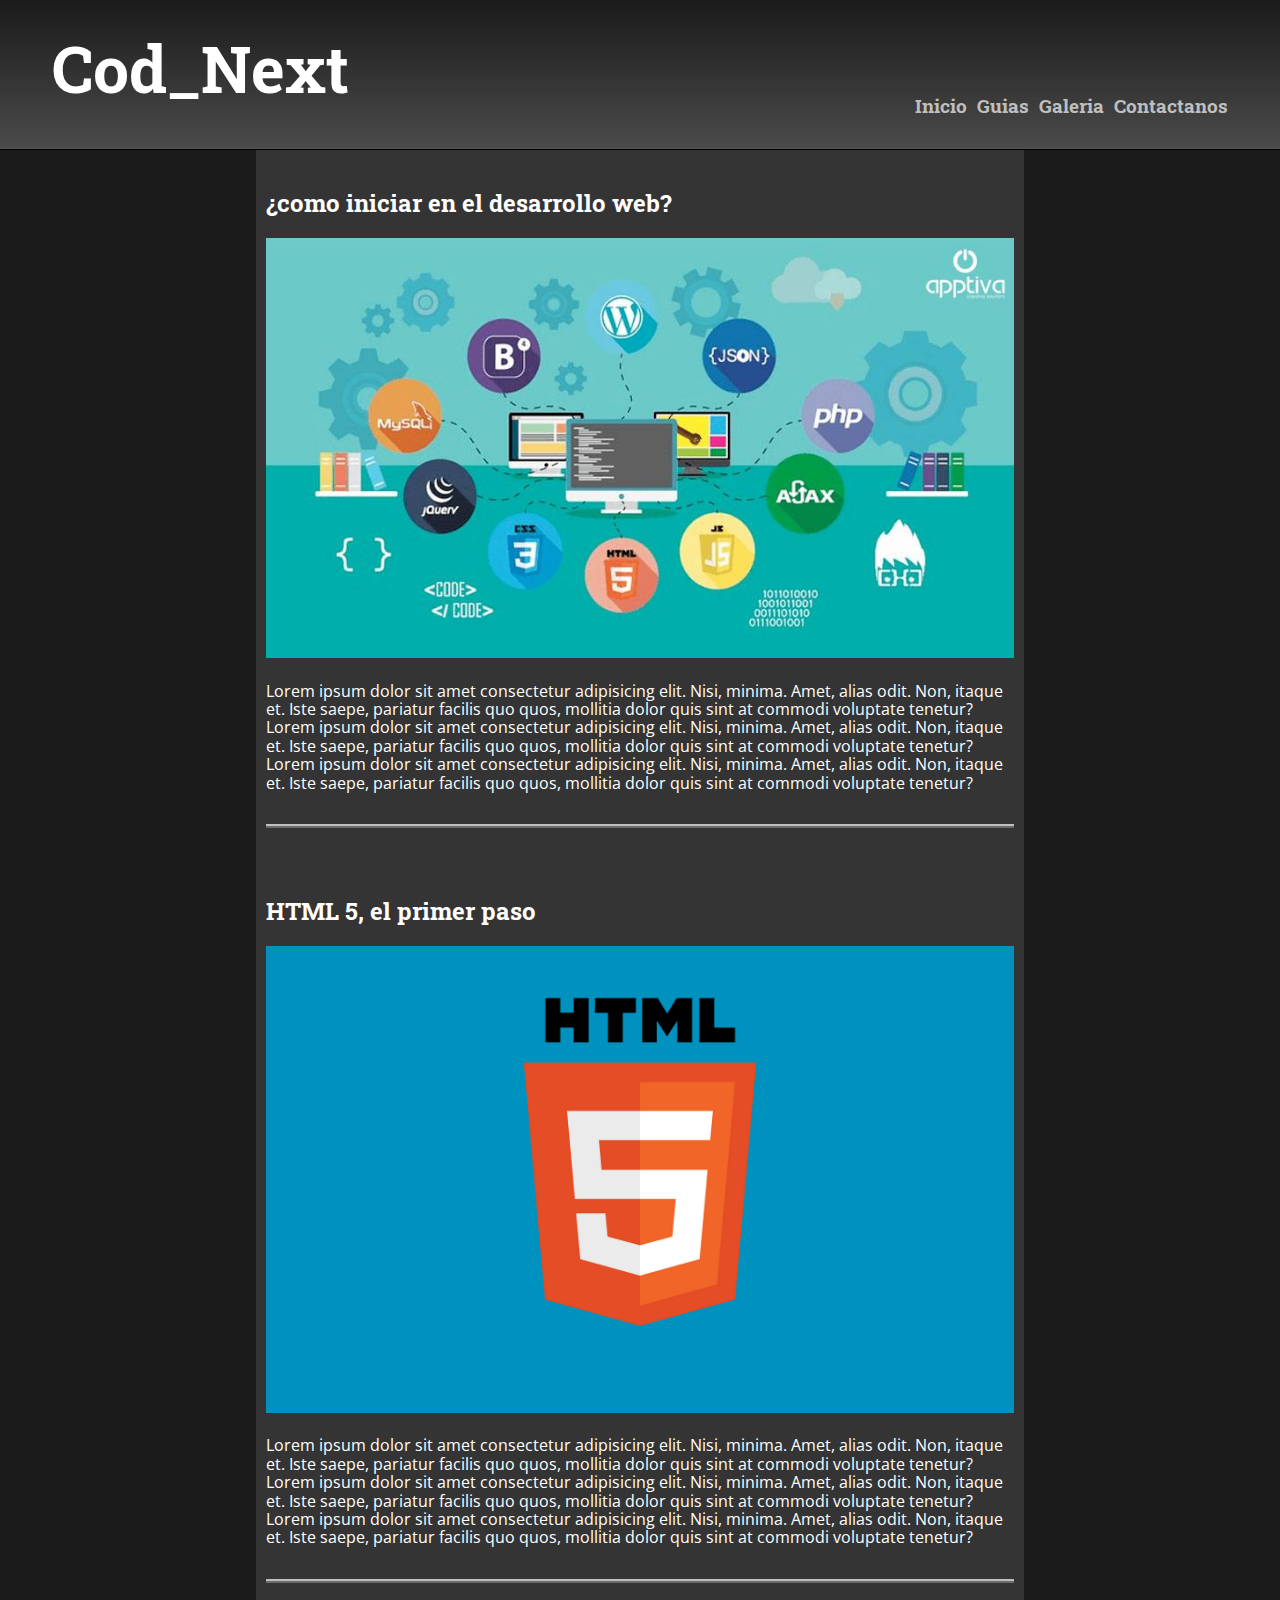
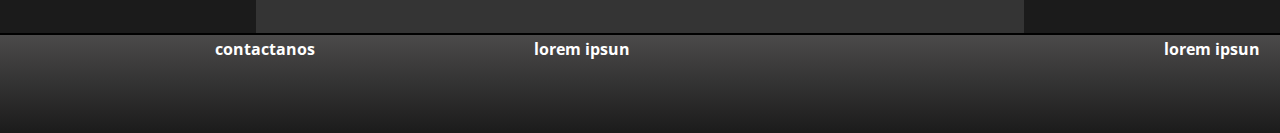
<file: principal/index.html>
<!DOCTYPE html>
<html lang="en">
<head>
    <meta charset="UTF-8">
    <meta http-equiv="X-UA-Compatible" content="IE=edge">
    <meta name="viewport" content="width=device-width, initial-scale=1.0">
    <link rel="preconnect" href="https://fonts.googleapis.com">
    <link rel="preconnect" href="https://fonts.gstatic.com" crossorigin>
    <link href="https://fonts.googleapis.com/css2?family=Open+Sans&family=Roboto+Slab&display=swap" rel="stylesheet"> 
    <link rel="stylesheet" href="normalize.css">
    <link rel="stylesheet" href="index.css">
    <title>CodNext</title>
</head>
<header>
    <div>
        <h1>Cod_Next</h1>
    </div>

    <nav>
        <h3><a href="index.html">Inicio</a></h3>
        <h3><a href="../guias/guias.html">Guias</a></h3>
        <h3><a href="../galeria/galeria.html">Galeria</a></h3>
        <h3><a href="../contactanos/contactanos.html">Contactanos</a></h3>
    </nav>
    
</header>

<body>
<div class="body">
    <div class="primera">
        <h2>¿como iniciar en el desarrollo web?</h2>
        <img src="desarrollo-web.jpeg" alt="desarrollo-web">
        <p>Lorem ipsum dolor sit amet consectetur adipisicing elit. 
            Nisi, minima. Amet, alias odit. Non, itaque et. Iste saepe,
            pariatur facilis quo quos, mollitia dolor quis sint at commodi voluptate tenetur?
            Lorem ipsum dolor sit amet consectetur adipisicing elit. 
            Nisi, minima. Amet, alias odit. Non, itaque et. Iste saepe,
            pariatur facilis quo quos, mollitia dolor quis sint at commodi voluptate tenetur?
            Lorem ipsum dolor sit amet consectetur adipisicing elit. 
            Nisi, minima. Amet, alias odit. Non, itaque et. Iste saepe,
            pariatur facilis quo quos, mollitia dolor quis sint at commodi voluptate tenetur?</p>
    </div>
    <div class="ultima">
        <h2>HTML 5, el primer paso</h2>
        <img src="html5.png" alt="html5">
        <p>Lorem ipsum dolor sit amet consectetur adipisicing elit. 
            Nisi, minima. Amet, alias odit. Non, itaque et. Iste saepe,
            pariatur facilis quo quos, mollitia dolor quis sint at commodi voluptate tenetur?
            Lorem ipsum dolor sit amet consectetur adipisicing elit. 
            Nisi, minima. Amet, alias odit. Non, itaque et. Iste saepe,
            pariatur facilis quo quos, mollitia dolor quis sint at commodi voluptate tenetur?
            Lorem ipsum dolor sit amet consectetur adipisicing elit. 
            Nisi, minima. Amet, alias odit. Non, itaque et. Iste saepe,
            pariatur facilis quo quos, mollitia dolor quis sint at commodi voluptate tenetur?</p>
    </div>
</div>  
</body>

<footer>
    <h4>contactanos</h4>
    <h4>lorem ipsun</h4>
    <h4>lorem ipsun</h4>
</footer>
</html>
</file>
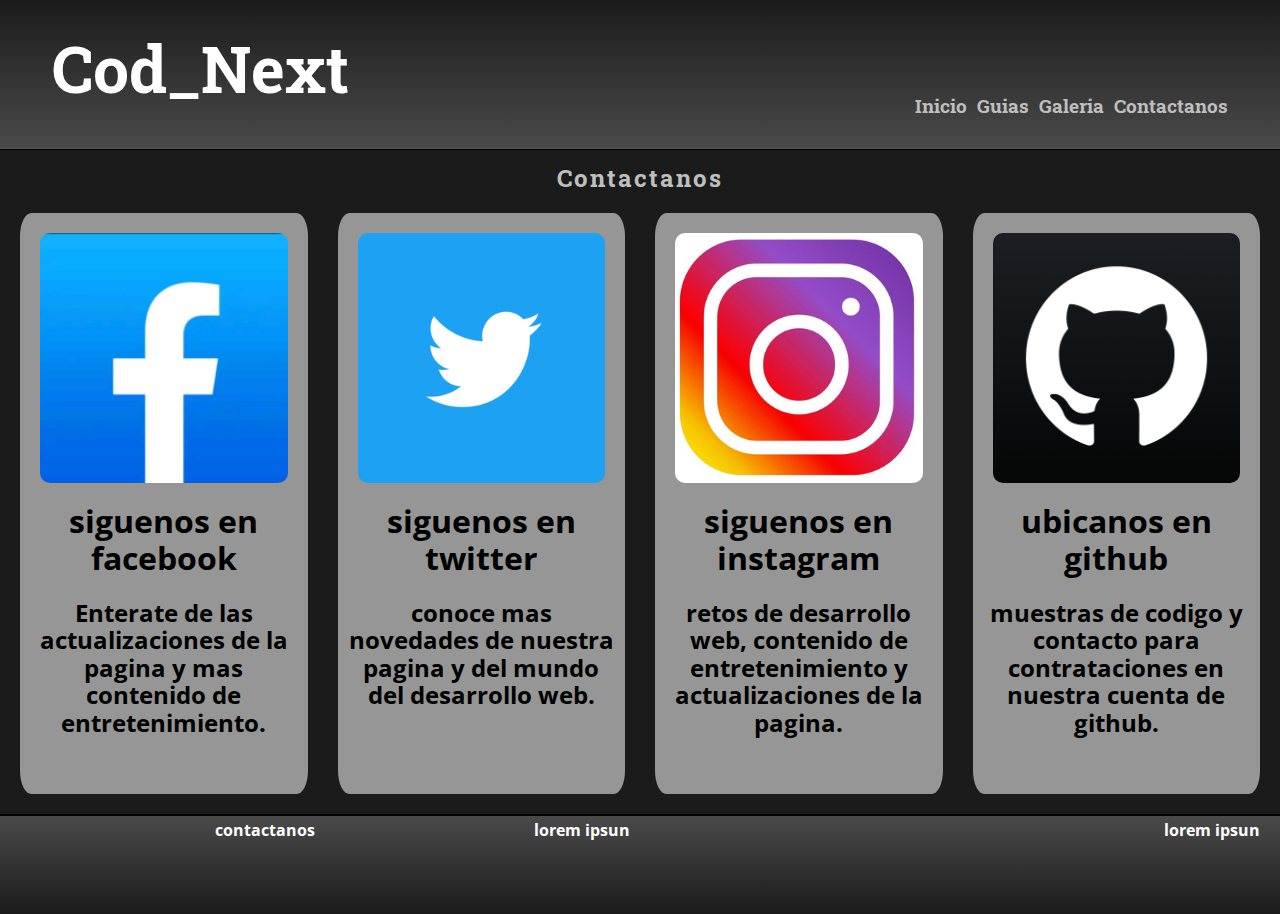
<file: contactanos/contactanos.html>
<!DOCTYPE html>
<html lang="en">
<head>
    <meta charset="UTF-8">
    <meta http-equiv="X-UA-Compatible" content="IE=edge">
    <meta name="viewport" content="width=device-width, initial-scale=1.0">
    <link rel="preconnect" href="https://fonts.googleapis.com">
    <link rel="preconnect" href="https://fonts.gstatic.com" crossorigin>
    <link href="https://fonts.googleapis.com/css2?family=Open+Sans&family=Roboto+Slab&display=swap" rel="stylesheet"> 
    <link rel="stylesheet" href="normalize.css">
    <link rel="stylesheet" href="contactanos.css">
    <title>CodNext || Contactanos</title>
</head>
<header>
    <div>
        <h1>Cod_Next</h1>
    </div>

    <nav>
        <h3><a href="../principal/index.html">Inicio</a></h3>
        <h3><a href="../guias/guias.html">Guias</a></h3>
        <h3><a href="../galeria/galeria.html">Galeria</a></h3>
        <h3><a href="contactanos.html">Contactanos</a></h3>
    </nav>
</header>

<body>
    <div class="titulo"><h2>Contactanos</h2></div>
<!-- TARJETA DE DIRECCION DE FACEBOOK-->
<div class="body">
    <div class="card">
        <div class="image">
            <a href="https://www.facebook.com/">
                <img src="imagenes/facebook.png" alt="imagen gel codigo QR" class="imagen-principal" />
            </a>
        </div>

        <div class="text">
            <h1>
                siguenos en facebook
            </h1>
            <h2>
                Enterate de las actualizaciones de la pagina y mas contenido de entretenimiento.
            </h2>
        </div>
    </div>  
<!-- TARJETA DE DIRECCION DE TWITTER-->
    <div class="card">
        <div class="image">
            <a href="https://twitter.com/?lang=es">
                <img src="imagenes/twiter.png" alt="imagen gel codigo QR" class="imagen-principal" />
            </a>
        </div>

        <div class="text">
            <h1>
                siguenos en twitter
            </h1>
            <h2>
                conoce mas novedades de nuestra pagina y del mundo del desarrollo web.
            </h2>
        </div>
    </div>  

<!-- TARJETA DE DIRECCION DE INSTAGRAM-->
    <div class="card">
        <div class="image">
            <a href="https://www.instagram.com/">
                <img src="imagenes/instagram.PNG" alt="imagen gel codigo QR" class="imagen-principal" />
            </a>
        </div>

        <div class="text">
            <h1>
                siguenos en instagram
            </h1>
            <h2>
                retos de desarrollo web, contenido de entretenimiento y actualizaciones de la pagina.
            </h2>
        </div>
    </div>

<!-- TARJETA DE DIRECCION DE GITHUB-->
    <div class="card">
        <div class="image">
            <a href="https://github.com/">
                <img src="imagenes/github.png" alt="imagen gel codigo QR" class="imagen-principal" />
            </a>
        </div>

        <div class="text">
            <h1>
                ubicanos en github
            </h1>
            <h2>
                muestras de codigo y contacto para contrataciones en nuestra cuenta de github.
            </h2>
        </div>
    </div>
</div>      
</body>
<footer>
    <h4>contactanos</h4>
    <h4>lorem ipsun</h4>
    <h4>lorem ipsun</h4>
</footer>
</html>
</file>
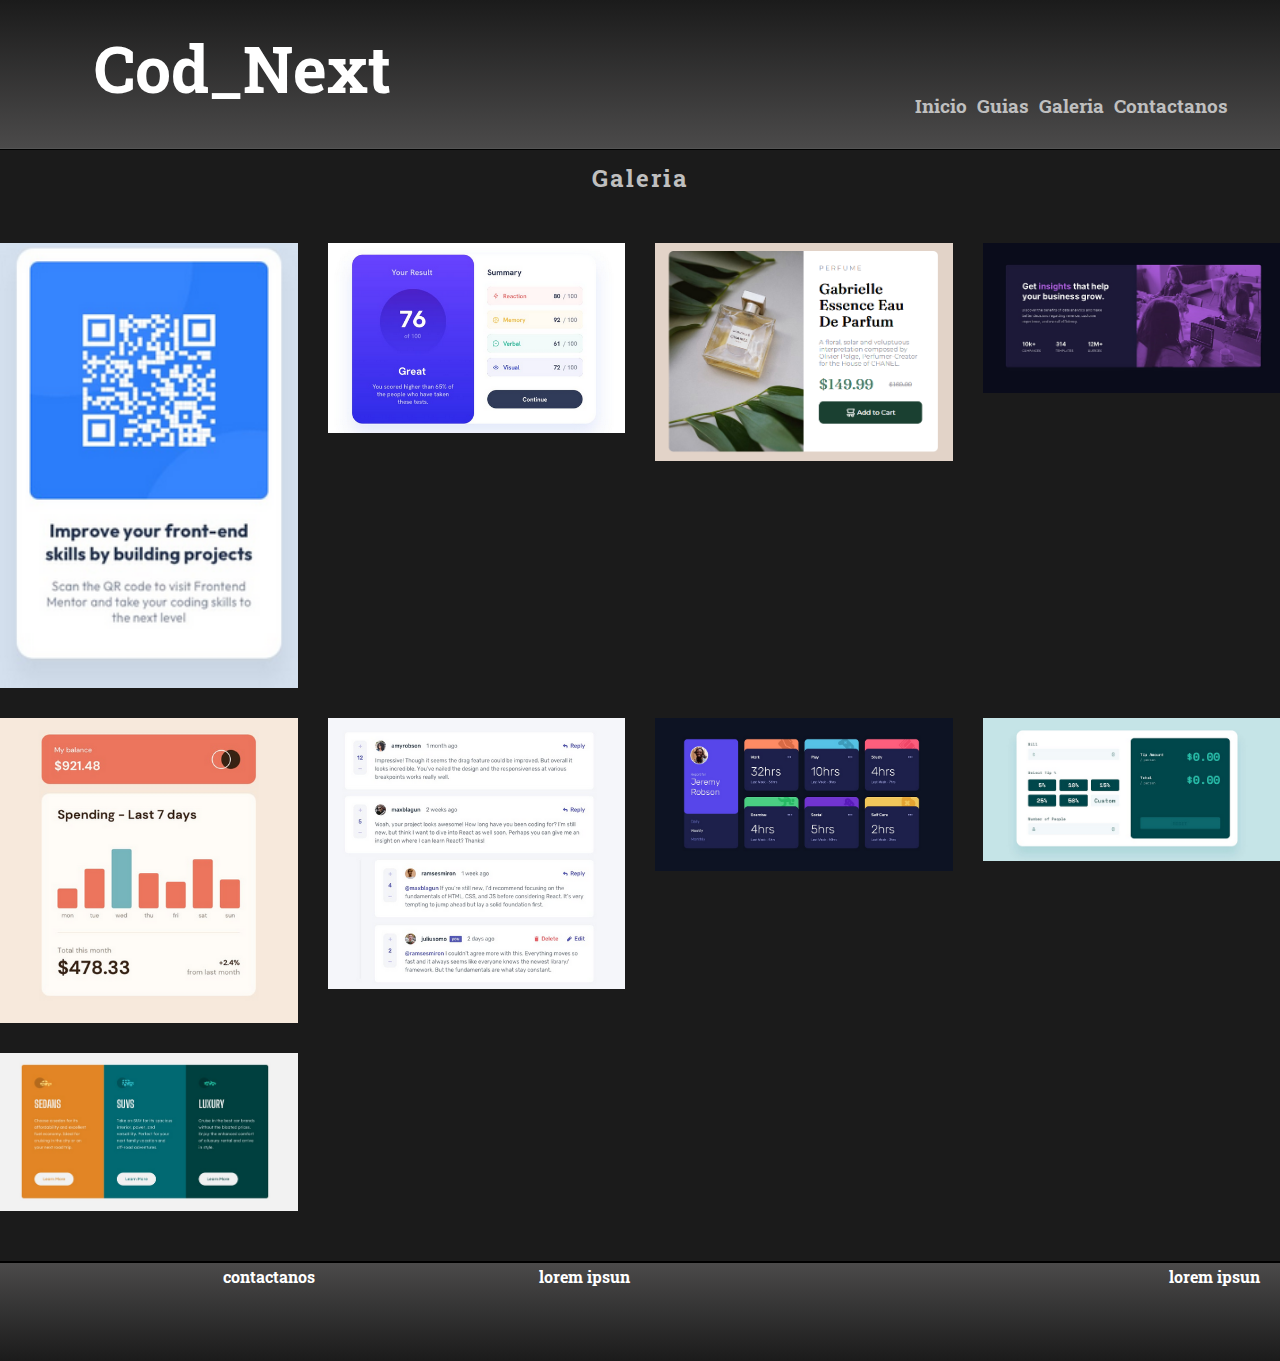
<file: galeria/galeria.html>
<!DOCTYPE html>
<html lang="en">
<head>
    <meta charset="UTF-8">
    <meta http-equiv="X-UA-Compatible" content="IE=edge">
    <meta name="viewport" content="width=device-width, initial-scale=1.0">
    <link rel="preconnect" href="https://fonts.googleapis.com">
    <link rel="preconnect" href="https://fonts.gstatic.com" crossorigin>
    <link href="https://fonts.googleapis.com/css2?family=Open+Sans&family=Roboto+Slab&display=swap" rel="stylesheet"> 
    <link rel="stylesheet" href="normalize.css">
    <link rel="stylesheet" href="galeria.css">
    <title>CodNext || Galeria</title>
</head>
<header>
    <div>
        <h1>Cod_Next</h1>
    </div>

    <nav>
        <h3><a href="../principal/index.html">Inicio</a></h3>
        <h3><a href="../guias/guias.html">Guias</a></h3>
        <h3><a href="galeria.html">Galeria</a></h3>
        <h3><a href="../contactanos/contactanos.html">Contactanos</a></h3>
    </nav>
    
</header>
<body>

    <div class="titulo"><h2>Galeria</h2></div>
    <div class="full_img" id="fullImgBox">
        <img src="imagenes/practica 1.PNG" id="fullImg">
        <span onclick="closeImg()">x</span>
    </div>
    <div class="galeria">
        <img src="imagenes/practica 1.PNG" onclick="openImg(this.src)" alt="">
        <img src="imagenes/practica 2.PNG" onclick="openImg(this.src)" alt="">
        <img src="imagenes/practica 3.PNG" onclick="openImg(this.src)" alt="">
        <img src="imagenes/practica 4.PNG" onclick="openImg(this.src)" alt="">
        <img src="imagenes/practica 6.PNG" onclick="openImg(this.src)" alt="">
        <img src="imagenes/practica 7.PNG" onclick="openImg(this.src)" alt="">
        <img src="imagenes/practica 8.PNG" onclick="openImg(this.src)" alt="">
        <img src="imagenes/practica 9.PNG" onclick="openImg(this.src)" alt="">
        <img src="imagenes/practica 10.PNG" onclick="openImg(this.src)" alt=""> 
    </div>

    <script src="galeria.js"></script>
</body>
<footer>
    <h4>contactanos</h4>
    <h4>lorem ipsun</h4>
    <h4>lorem ipsun</h4>
</footer>
</html>
</file>
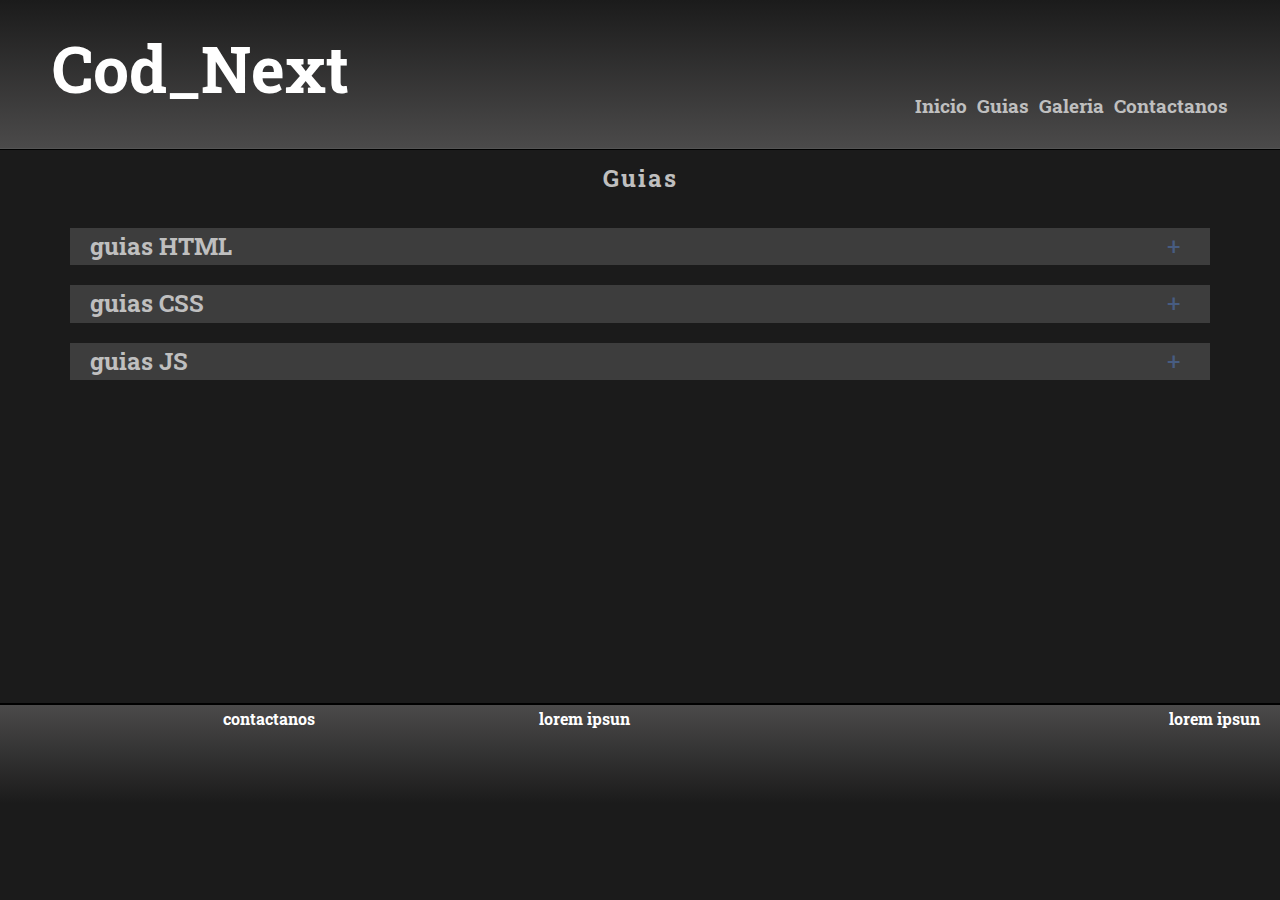
<file: guias/guias.html>
<!DOCTYPE html>
<html lang="en">
<head>
    <meta charset="UTF-8">
    <meta http-equiv="X-UA-Compatible" content="IE=edge">
    <meta name="viewport" content="width=device-width, initial-scale=1.0">
    <link rel="preconnect" href="https://fonts.googleapis.com">
    <link rel="preconnect" href="https://fonts.gstatic.com" crossorigin>
    <link href="https://fonts.googleapis.com/css2?family=Open+Sans&family=Roboto+Slab&display=swap" rel="stylesheet"> 
    <link rel="stylesheet" href="normalize.css">
    <link rel="stylesheet" href="guias.css">
    <title>CodNext || Guias</title>
</head>
<header>
    <div>
        <h1>Cod_Next</h1>
    </div>

    <nav>
        <h3><a href="../principal/index.html">Inicio</a></h3>
        <h3><a href="guias.html">Guias</a></h3>
        <h3><a href="../galeria/galeria.html">Galeria</a></h3>
        <h3><a href="../contactanos/contactanos.html">Contactanos</a></h3>
    </nav>
    
</header>
<body>
    <div class="titulo"><h2>Guias</h2></div>
    <div class="guias">


        <div class="contenido">

            <div class="guia">
                <h2>guias HTML </h2><span class="click" onclick="desplegar1()">+</span>
            </div>

            <div class="enlaces1">
                <a href="documentos pdf/ManualHTML.pdf">Manual HTML</a>
                <a href="documentos pdf/CursoHTML.pdf">Curso HTML</a>
                <a href="documentos pdf/HTML5_y_CSS3.pdf">HTML5 y CSS3</a>
            </div>

        </div>

        <div class="contenido">

            <div class="guia">
                <h2>guias CSS</h2> <span class="click" onclick="desplegar2()">+</span>
            </div>

            <div class="enlaces2">
                <a href="documentos pdf/HTML5_y_CSS3.pdf">HTML5 y CSS3</a>
                <a href="documentos pdf/CSS3_Y_JS.pdf">CSS3 y JavaScript</a>
            </div>

        </div>

        <div class="contenido">

            <div class="guia">
                <h2>guias JS </h2><span class="click" onclick="desplegar3()">+</span>
            </div>

            <div class="enlaces3">
                <a href="documentos pdf/CSS3_Y_JS.pdf">CSS3 y JavaScript</a>
                <a href="documentos pdf/manual-javascript.pdf">Manual de JavaScript</a>
                <a href="documentos pdf/lenguaje_JavaScript.pdf">lenguaje JavaScript</a>
            </div>

        </div>
        


    </div>

    <script src="guias.js"></script>
</body>
<footer>
    <h4>contactanos</h4>
    <h4>lorem ipsun</h4>
    <h4>lorem ipsun</h4>
</footer>
</html>
</file>
<file: principal/index.css>
header{
  display: grid;
  grid-template-columns: 1fr 2fr;
  padding: 0 20px;
  height: 150px;

  background: linear-gradient(rgb(27, 27, 27), rgb(75, 74, 74));
  color: white;

  border-bottom: 2px ridge black ;

  font-family: 'Roboto Slab', serif;
}

nav{
  justify-self: end;
  align-self: flex-end;
  margin: 2rem;
  
  display: flex;
  flex-direction: row;
  gap: 10px;
}

h1{
  margin-top: 2rem;
  margin-left: 2rem;
  font-size: 4rem;
}


a{
  text-decoration: none;
  color: #bfbfbf;

  transition: 0.2s;
}

a:hover{
  font-size: 1.3rem;
  color: #4f6285;
  transition: 0.3s;
}

h2{
  font-family: 'Roboto Slab', serif;
}

body{
  background-color: rgb(27, 27, 27);
  gap: 30px;

  font-family: 'Open Sans', sans-serif;;
}

.body{
  padding: 0px 10px;
  gap: 20px;
  display: flex;
  width: 60%;
  flex-direction: column;
  margin: auto;
  
  background-color: rgb(52, 52, 52);
  color: white;
}
img{
  margin: 20px 0;
  
}
.primera{
  margin-top: 40px;
}
.body div{
  padding-bottom: 2rem;
  margin-bottom: 50px;

  border-bottom: 4px #bfbfbf ridge;
}
footer{
  height: 100px;
  display: grid;
  grid-template-columns: 1fr 1fr 2fr;
  padding: 5px 20px 0 0;
  justify-items: end;


  background: linear-gradient(rgb(75, 74, 74),rgb(27, 27, 27));
  color: white;

  border-top: 2px solid black;
}

@media screen and (max-width: 720px) {
  header{
    width: 100%;
    display: flex;
    flex-direction: column;
    height: auto;
    align-items: center;
    justify-content: center;
  }

  nav{
    justify-self: center;
    align-self: center;
    margin: 1rem;
  }
  .body{
    width: 70%;
  }

  footer{
    display: grid;
    grid-template-columns: repeat(auto-fit, minmax(150px,1fr));
    justify-items: center;
  }
}
</file>
<file: contactanos/contactanos.css>
header{
    display: grid;
    grid-template-columns: 1fr 2fr;
    padding: 0 20px;
    height: 150px;
  
    background: linear-gradient(rgb(27, 27, 27), rgb(75, 74, 74));
    color: white;
  
    border-bottom: 2px ridge black ;
  
    font-family: 'Roboto Slab', serif;
}
  
nav{
    justify-self: end;
    align-self: flex-end;
    margin: 2rem;
    
    display: flex;
    flex-direction: row;
    gap: 10px;
}
header div h1{
    margin-top: 2rem;
    margin-left: 2rem;
    font-size: 4rem;
}

header a{
    text-decoration: none;
    color: #bfbfbf;
  
    transition: 0.2s;
}
  
header a:hover{
    font-size: 1.3rem;
    color: #4f6285;
    transition: 0.3s;
}

body{
    background-color: rgb(27, 27, 27);
    font-family: 'open sans', 'Arial Narrow', Arial, sans-serif;
}

.body{
    margin: 20px;
    display: grid;
    grid-template-columns: repeat(auto-fit, minmax(240px,1fr));
    gap: 30px;
}

.titulo{
    display: flex;
    align-items: center;
    justify-content: center;
    margin-top: 15px;
    letter-spacing: 2px;
    color: rgb(191, 191, 191);
    font-family: 'Roboto Slab', serif;
  }

.card{
    border-radius: 4%;
    background-color: rgb(150, 150, 150);
    display: grid;
    grid-template-rows: 1fr 1fr;
}

.image{
    width: 100%;
    height: 100%;
    padding: 20px;
}

.image img:hover{
    transform: scale(1.03);
    box-shadow: 5px 5px 5px 5px rgb(52, 52, 52);

    transition: 0.3s;
}

.image img{
    transition: 0.2s;

    width: 100%;
    height: 100%;

    border-radius: 4%;
}

.text{
    width: 100%;
    height: 100%;
    text-align: center;

    padding: 0px 10px;
    margin: 0;

}

h1{
    margin-top: 0px;
}

footer{
    height: 100px;
    display: grid;
    grid-template-columns: 1fr 1fr 2fr;
    padding: 5px 20px 0 0;
    justify-items: end;
  
  
    background: linear-gradient(rgb(75, 74, 74),rgb(27, 27, 27));
    color: white;
  
    border-top: 2px solid black;
}


@media screen and (max-width: 720px) {
  header{
    width: 100%;
    display: flex;
    flex-direction: column;
    height: auto;
    align-items: center;
    justify-content: center;
  }

  nav{
    justify-self: center;
    align-self: center;
    margin: 1rem;
  }

  footer{
    display: grid;
    grid-template-columns: repeat(auto-fit, minmax(150px,1fr));
    justify-items: center;
  }
}
</file>
<file: galeria/galeria.css>
header{
    display: grid;
    grid-template-columns: 1fr 2fr;
    padding: 0 20px;
    height: 150px;
    width: 100%;
  
    background: linear-gradient(rgb(27, 27, 27), rgb(75, 74, 74));
    color: white;
  
    border-bottom: 2px ridge black ;
  
    font-family: 'Roboto Slab', serif;
}
  
nav{
    justify-self: end;
    align-self: flex-end;
    margin: 2rem;
    
    display: flex;
    flex-direction: row;
    gap: 10px;
}
h1{
    margin-top: 2rem;
    margin-left: 2rem;
    font-size: 4rem;
}
a{
    text-decoration: none;
    color: #bfbfbf;
  
    transition: 0.2s;
}
  
a:hover{
    font-size: 1.3rem;
    color: #4f6285;
    transition: 0.3s;
}
  
body{
    background-color: rgb(27, 27, 27);

    font-family: 'Roboto Slab', serif;
    color: #bfbfbf;;
    text-align: center;
}

h2{
    margin-top: 15px;
    letter-spacing: 2px;
}

.galeria{
    width: 100%;
    margin: 50px auto 50px;
    display: grid;
    grid-template-columns: repeat(auto-fit, minmax(240px,1fr));
    gap: 30px;
}

img{
    width: 100%;
    cursor: pointer;
    transition: 1s;
}

img:hover{
    transform: scale(1.15);
}

.full_img{
    width: 100%;
    height: 100vh;
    background-color: rgba(0, 0, 0, 0.9);
    position: fixed;
    top: 0;
    left: 0;
    display: none;
    align-items: center;
    justify-content: center;
    z-index: 99;

}
.full_img img:hover{
    transform: none;
}


.full_img span{
    position: absolute;
    top: 5%;
    right: 5%;
    font-size: 30px;
    color: white;
    cursor: pointer;
}

.full_img img{
   max-width: 80%;
   max-height: 80%;
    
}


footer{
    height: 100px;
    display: grid;
    grid-template-columns: 1fr 1fr 2fr;
    padding: 5px 20px 0 0;
    justify-items: end;
  
  
    background: linear-gradient(rgb(75, 74, 74),rgb(27, 27, 27));
    color: white;
  
    border-top: 2px solid black;
}

@media screen and (max-width: 720px) {
    header{
      width: 100%;
      display: flex;
      flex-direction: column;
      height: auto;
      align-items: center;
      justify-content: center;
    }
  
    nav{
      justify-self: center;
      align-self: center;
      margin: 1rem;
    }
  
    footer{
      display: grid;
      grid-template-columns: repeat(auto-fit, minmax(150px,1fr));
      justify-items: center;
    }
  }
</file>
<file: guias/guias.css>
header{
  display: grid;
  grid-template-columns: 1fr 2fr;
  padding: 0 20px;
  height: 150px;

  background: linear-gradient(rgb(27, 27, 27), rgb(75, 74, 74));
  color: white;

  border-bottom: 2px ridge black ;
  
  font-family: 'Roboto Slab', serif;
}
  
nav{
  justify-self: end;
  align-self: flex-end;
  margin: 2rem;
    
  display: flex;
  flex-direction: row;
  gap: 10px;
}

h1{
  margin-top: 2rem;
  margin-left: 2rem;
  font-size: 4rem;
}

a{
  text-decoration: none;
  color: #bfbfbf;
  
  transition: 0.2s;
}
  
header a:hover{
  font-size: 1.3rem;
  color: #4f6285;
  transition: 0.3s;  
}

body{
  background-color: rgb(27, 27, 27);

  font-family: 'Roboto Slab', serif;
  color: #bfbfbf;;
   

}
.titulo{
  display: flex;
  align-items: center;
  justify-content: center;
  margin-top: 15px;
  letter-spacing: 2px;

}
.guias{
  display: flex;
  flex-direction: column;

  min-height: 50vh;

  margin: 30px 20px;
  gap: 10px;
}

.contenido{
  margin: 5px 50px;
  padding: 5px 20px ;
  

  background-color: rgb(61, 61, 61);
}

.guia{
  display: flex;
  justify-content: space-between;
}

.click{
  margin-right: 10px;
  font-size: 1.5rem;
  color: rgb(71, 92, 129);
  cursor: pointer;
  transition: 0.5;
}

.click:hover{
  transition: 0.5s;
  transform: scale(1.5);
}


/*efecto para el menu*/
.enlaces1, .enlaces2, .enlaces3{
  height: 0;
  overflow: hidden;
  transition: 0.5s;
}

.mostrado{
  display: flex;
  height: 100%;
  overflow: visible;
  flex-direction: column;
  gap: 7px;
  margin: 5px 35px;
  transition: 0.5s;
}

.mostrado a:hover{
  color: rgb(79, 98, 133);
  transition: 0.5s;
}


footer{
    height: 100px;
    display: grid;
    grid-template-columns: 1fr 1fr 2fr;
    padding: 5px 20px 0 0;
    justify-items: end;
  
  
    background: linear-gradient(rgb(75, 74, 74),rgb(27, 27, 27));
    color: white;
  
    border-top: 2px solid black;
  }

  @media screen and (max-width: 720px) {
    header{
      width: 100%;
      display: flex;
      flex-direction: column;
      height: auto;
      align-items: center;
      justify-content: center;
    }
  
    nav{
      justify-self: center;
      align-self: center;
      margin: 1rem;
    }
  
    footer{
      display: grid;
      grid-template-columns: repeat(auto-fit, minmax(150px,1fr));
      justify-items: center;
    }
  }
</file>
